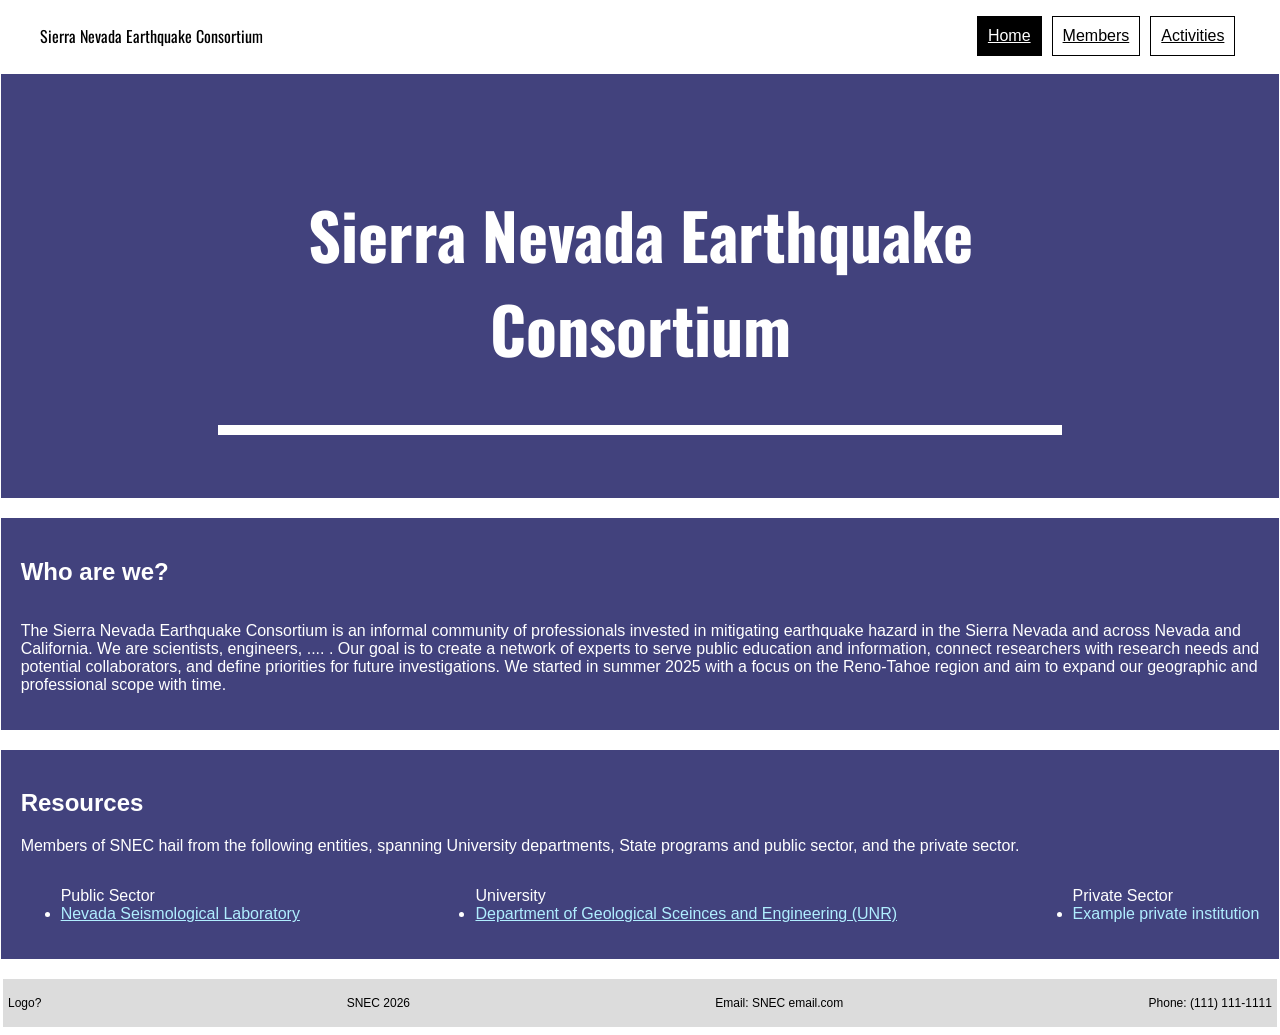
<file: index.html>
<!DOCTYPE html>
<head>
    <title>Sierra Nevada Earthquake Consortium</title>
    <link rel="stylesheet" href="style.css">
    <link href="https://fonts.googleapis.com/css2?family=Oswald:wght@400;700&display=swap" rel="stylesheet">
</head>

<body>
    <header class="header">
        <p class="oswald">Sierra Nevada Earthquake Consortium</p>

        <div class="links">
            <a class="top_link here" href=".">Home</a>
            <a class="top_link" href="./members">Members</a>
            <a class="top_link" href="./activities">Activities</a>
        </div>
    </header>

    <div class="blue_box col_center">
        <h1 class="low_border oswald">
            Sierra Nevada Earthquake Consortium
        </h1>
    </div>

    <div class="main_cont">


        <div class="blue_box col_left">
            <h2>Who are we?</h2>
            <div class="text_cont">
                <p>
                    The Sierra Nevada Earthquake Consortium is an informal community of professionals invested in mitigating 
                    earthquake hazard in the Sierra Nevada and across Nevada and California.  We are scientists, engineers, .... .  
                    Our goal is to create a network of experts to serve public education and information, connect researchers 
                    with research needs and potential collaborators, and define priorities for future investigations.  
                    We started in summer 2025 with a focus on the Reno-Tahoe region and aim to expand our geographic 
                    and professional scope with time. 
                </p>
            </div>
        </div>

        <div class="blue_box">
            <h2>Resources</h2>
            <p>
                Members of SNEC hail from the following entities, spanning University departments, 
                State programs and public sector, and the private sector.
            </p>

            <div class="row_center">
                <ul> 
                    Public Sector
                    <li><a href="https://www.unr.edu/nevada-seismo-lab" target="_blank">Nevada Seismological Laboratory</a></li>
                </ul>

                <ul>
                    University
                    <li><a href="https://www.unr.edu/geology" target="_blank">Department of Geological Sceinces and Engineering (UNR)</a></li>
                </ul>

                <ul>
                    Private Sector
                    <li><a>Example private institution</a></li>
                </ul>
            </div>
        </div>
    </div>

    <footer class="footer">
        <p>Logo?</p>
        <p>SNEC 2026</p>
        <p>Email: SNEC email.com</p>
        <p>Phone: (111) 111-1111</p>
    </footer>


</body>
</file>
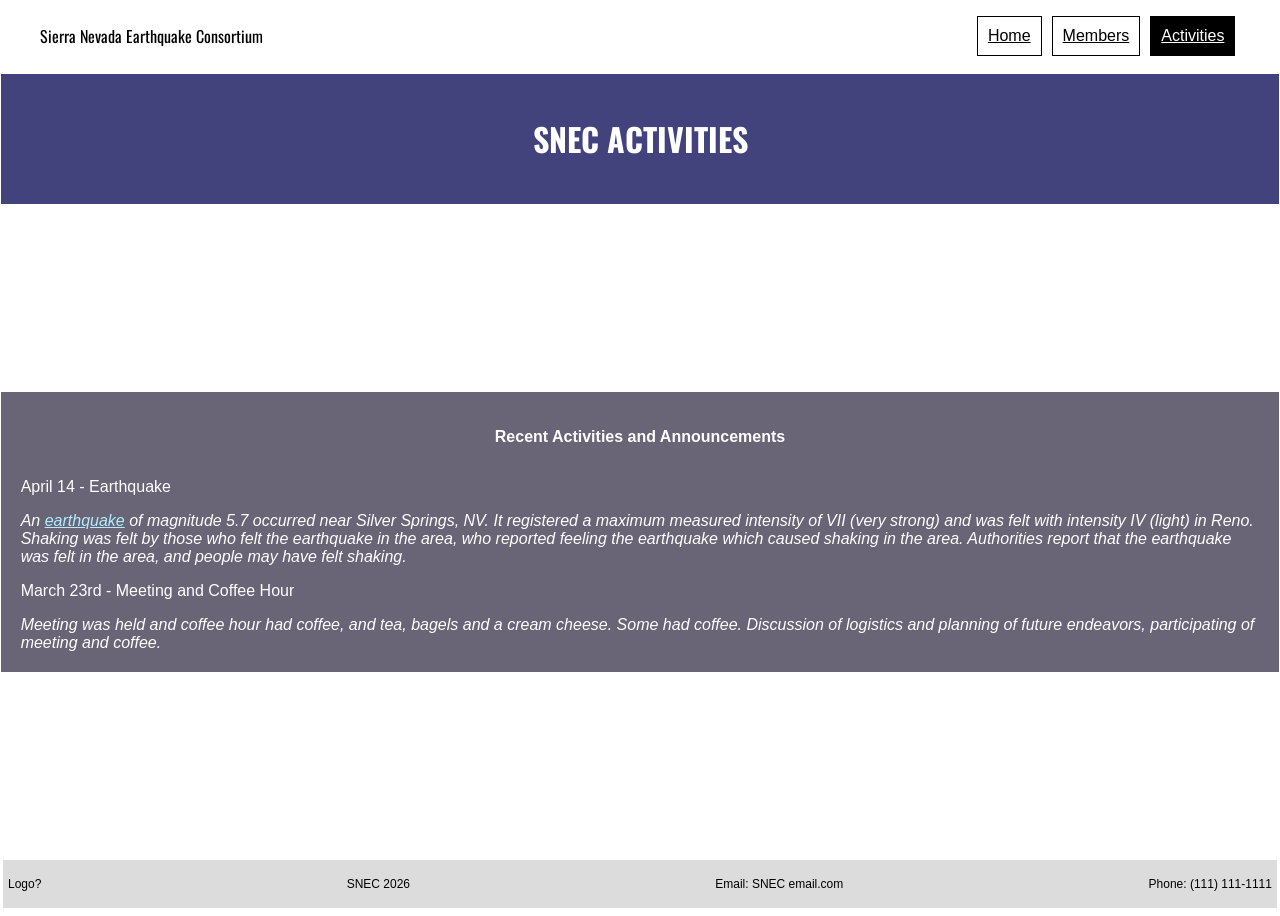
<file: activities/index.html>
<!DOCTYPE html>
<head>
    <title>Sierra Nevada Earthquake Consortium</title>
    <script src="../jquery-4.0.0.min.js"></script>
    <link rel="stylesheet" href="../style.css">
    <link href="https://fonts.googleapis.com/css2?family=Oswald:wght@400;700&display=swap" rel="stylesheet">
</head>

<body>
    <header class="header">
        <p class="oswald">Sierra Nevada Earthquake Consortium</p>

        <div class="links">
            <a class="top_link" href="..">Home</a>
            <a class="top_link" href="../members">Members</a>
            <a class="top_link here" href="../activities">Activities</a>
        </div>
    </header>

    <div class="blue_box col_center">
        <h1 class="oswald col_center">
            SNEC ACTIVITIES
        </h1>
    </div>

    <div class="main_cont">
        
        <!-- Depending on how often this needs to be updated, this can also be automated with a script -->
        <div class="gray_box col_left">
            <p style="text-align: center;"><b>Recent Activities and Announcements</b></p>
            <p>April 14 - Earthquake</p>
            <i>An <a href="https://earthquake.usgs.gov/earthquakes/eventpage/nn00914068/executive" target="_blank">earthquake</a> 
                of magnitude 5.7 occurred near Silver Springs, NV. It registered a maximum measured intensity of VII (very strong)
                and was felt with intensity IV (light) in Reno. Shaking was felt by those who felt the earthquake in the area, who reported feeling
                the earthquake which caused shaking in the area. Authorities report that the earthquake was felt in the area, and people may have
                felt shaking.
            </i>
            <p>March 23rd - Meeting and Coffee Hour</p>
            <i>
                Meeting was held and coffee hour had coffee, and tea, bagels and a cream cheese. Some had coffee. Discussion
                of logistics and planning of future endeavors, participating of meeting and coffee.
            </i>
        </div>
    </div>


    <footer class="footer">
        <p>Logo?</p>
        <p>SNEC 2026</p>
        <p>Email: SNEC email.com</p>
        <p>Phone: (111) 111-1111</p>
    </footer>

</body>
</file>
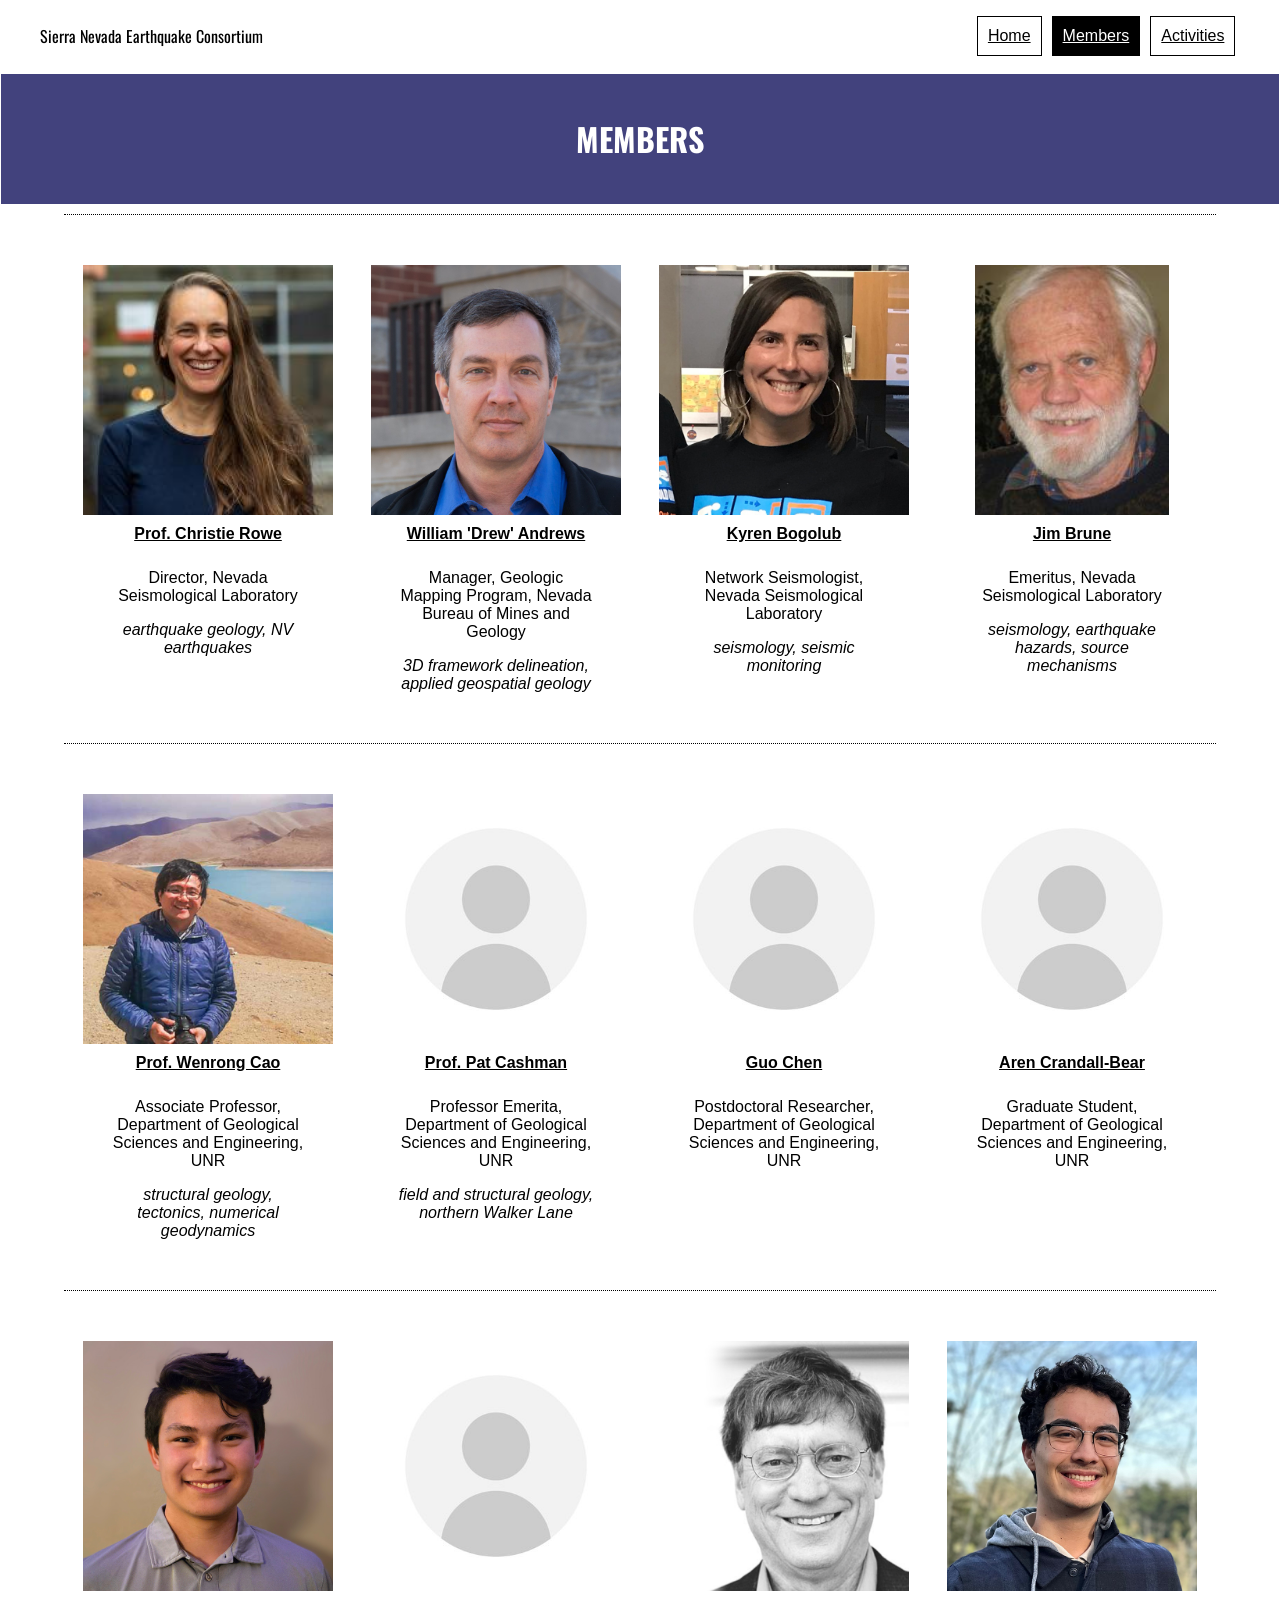
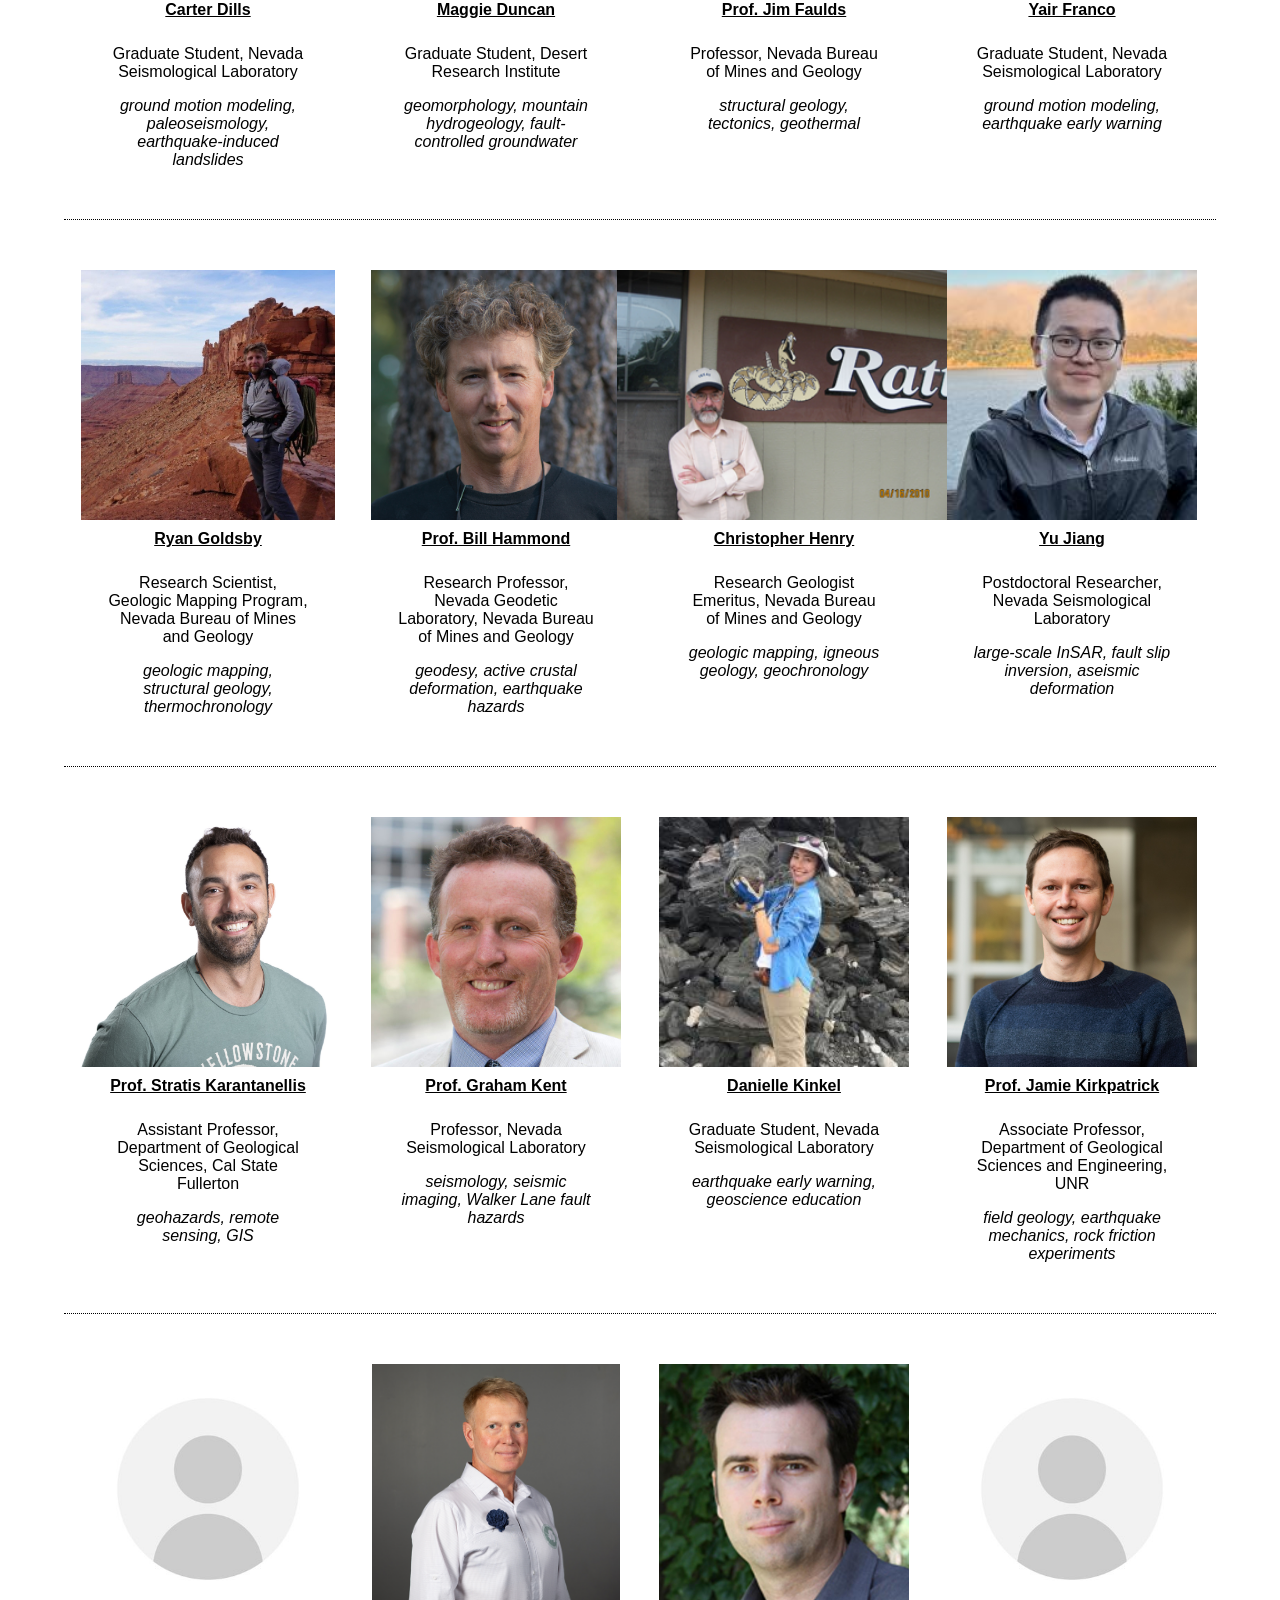
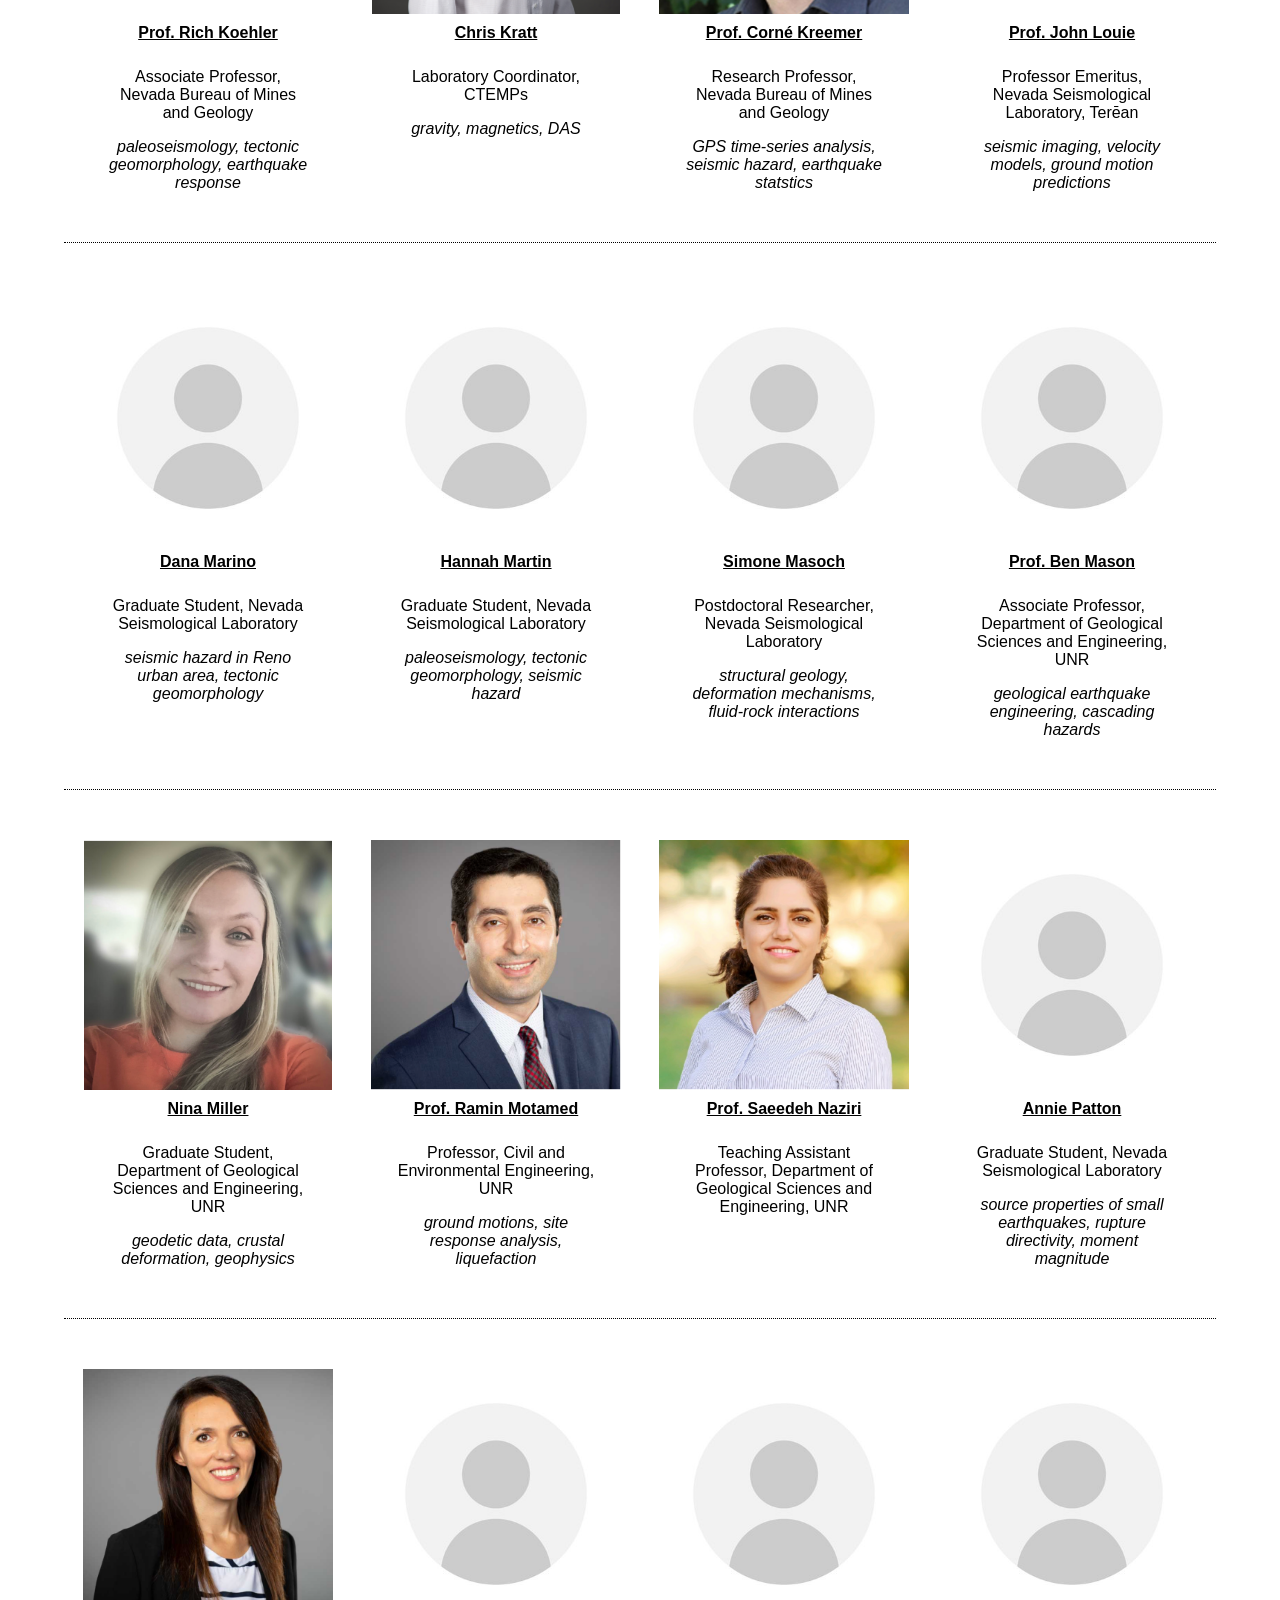
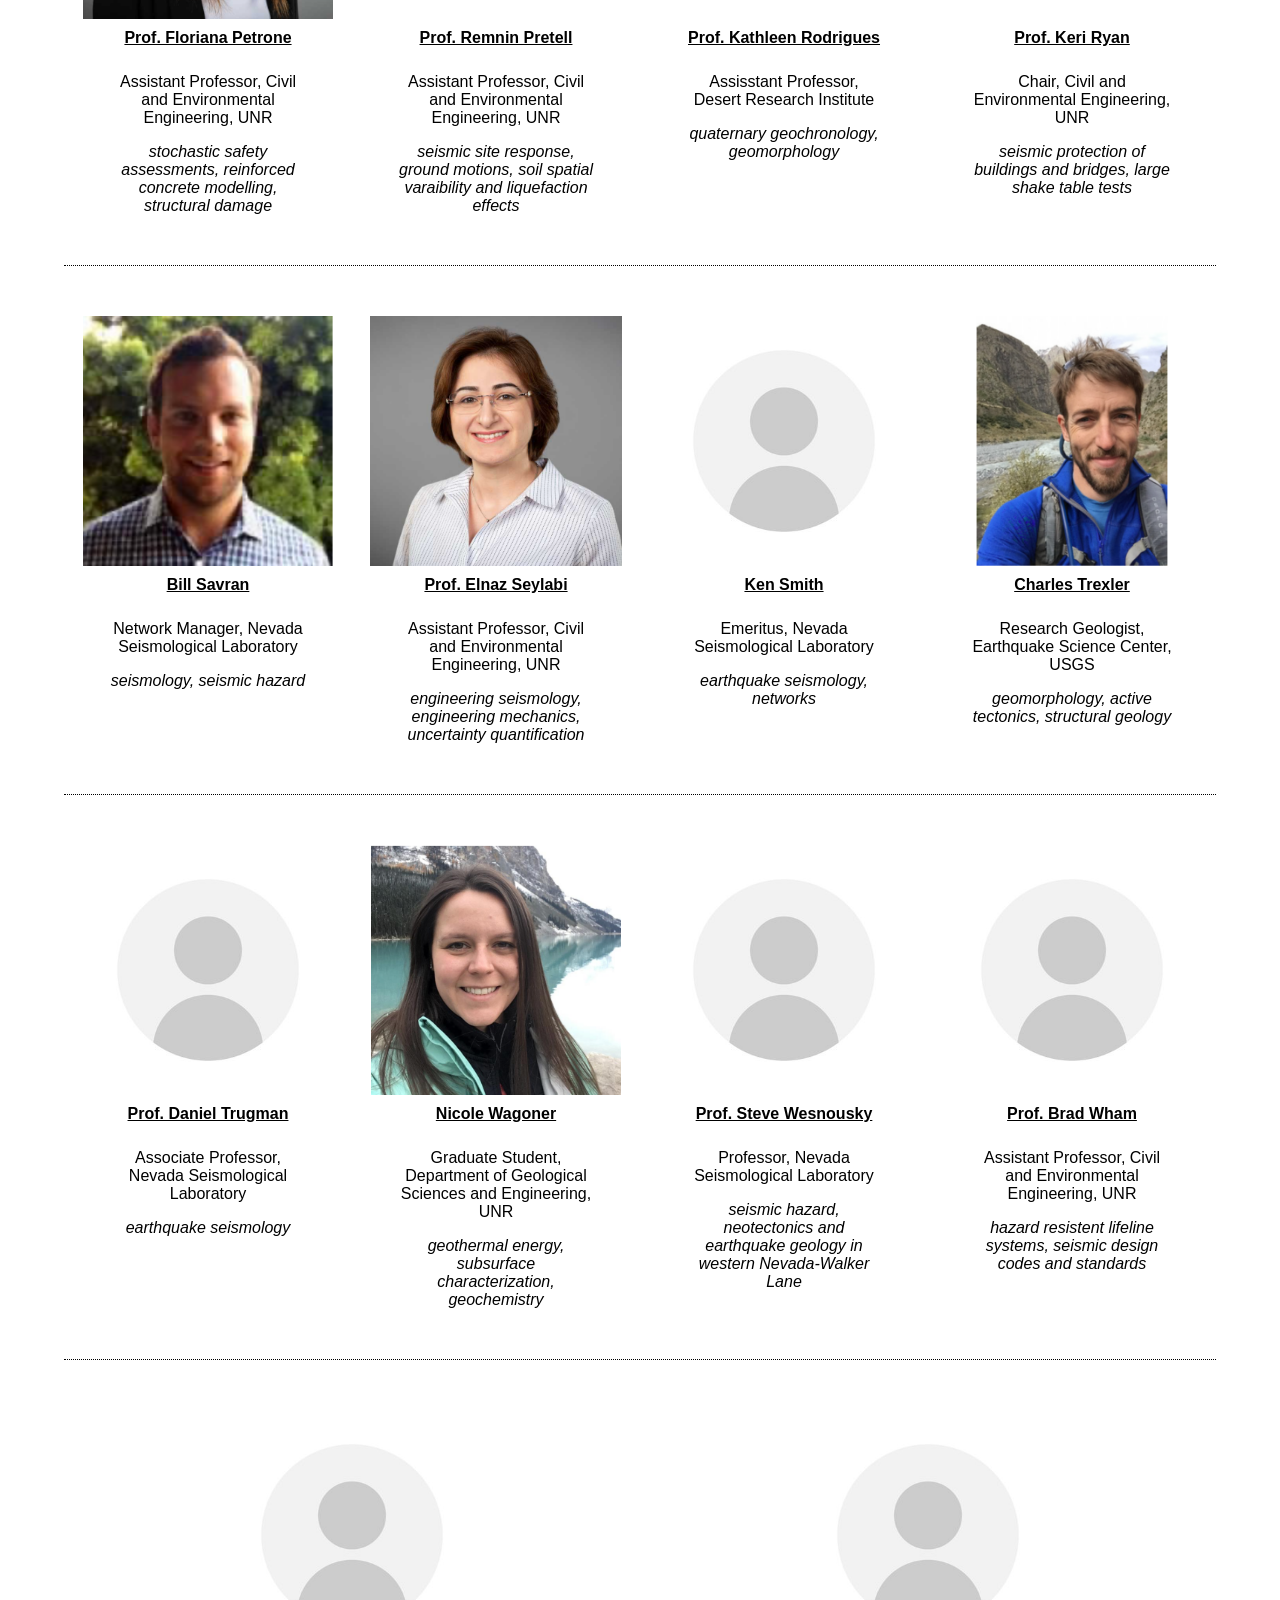
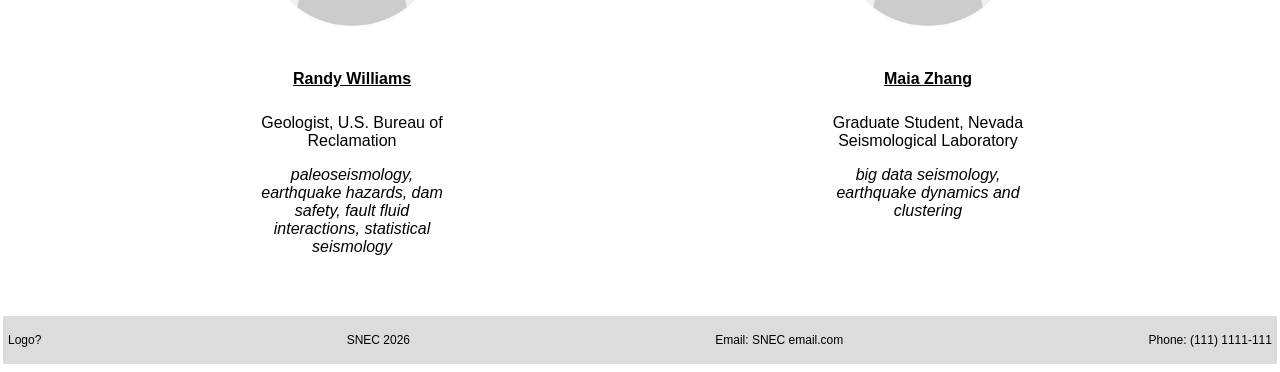
<file: members/index.html>
<!DOCTYPE html>
<head>
    <title>Sierra Nevada Earthquake Consortium</title>
    <script src="../jquery-4.0.0.min.js"></script>
    <script src="./gen_portraits.js"></script>
    <link rel="stylesheet" href="../style.css">
    <link href="https://fonts.googleapis.com/css2?family=Oswald:wght@400;700&display=swap" rel="stylesheet">
</head>

<body>
    <header class="header">
        <p class="oswald">Sierra Nevada Earthquake Consortium</p>

        <div class="links">
            <a class="top_link" href="..">Home</a>
            <a class="top_link here" href="../members">Members</a>
            <a class="top_link" href="../activities">Activities</a>
        </div>
    </header>

    <div class="blue_box col_center">
        <h1 class="oswald col_center">
            MEMBERS
        </h1>
    </div>

    <div class="main_cont">
        <div id="main_portrait_cont">
            
            <!--  THIS IS THE ORIGINAL VERSION OF THE PORTRAIT ROW HTML
                THIS IS AUTOMATED BY gen_portraits.js AND IS ONLY A REFERENCE FOR HOW IT'S ORGANIZED -->

            <!-- <div class="portrait_row row_top">
                <div class="col_center portait_cont">
                    <img class="portrait" src="./img/christie.jpeg">
                    <p class="name">Prof. Christie Rowe<p>
                    <p class="port_desc">Director, Nevada Seismological Laboratory</p>
                    <em class="port_desc">earthquake geology, NV earthquakes</em>
                </div>

                <div class="col_center portait_cont">
                    <img class="portrait" src="./img/drew.jpg">
                    <p class="name">William "Drew" Andrews<p>
                    <p class="port_desc">Manager, Geologic Mapping Program, Nevada Bureau of Mines and Geology</p>
                    <em class="port_desc">3D framework delineation, applied geospatial geology</em>
                </div>

                <div class="col_center portait_cont">
                    <img class="portrait" src="./img/kyren.jpg">
                    <p class="name">Kyren Bogolub<p>
                    <p class="port_desc">Network Seismologist, Nevada Seismological Laboratory</p>
                    <em class="port_desc">seismology, seismic monitoring</em>
                </div>

                <div class="col_center portait_cont">
                    <img class="portrait" src="./img/jimbrune.jpeg">
                    <p class="name">Jim Brune<p>
                    <p class="port_desc">Emeritus, Nevada Seismological Laboratory</p>
                    <em class="port_desc">seismology, earthquake hazards, source mechanisms</em>
                </div>
            </div> -->

        </div>
    </div>

    <footer class="footer">
        <p>Logo?</p>
        <p>SNEC 2026</p>
        <p>Email: SNEC email.com</p>
        <p>Phone: (111) 1111-111</p>
    </footer>

</body>
</file>
<file: style.css>
body {
    font-family: 'Open Sans', sans-serif;
    display: flex;
    min-height: 100vh;
    flex-direction: column;
    justify-content: center;
    align-items: center;
}

/* Bypass flex 1 in mobile */
@media (max-width: 768px) {
    body {
        height: auto; /* Allow content to flow naturally */
        display: block; /* Disable flex layout */
    }

    .main_cont {
        flex: none; /* Remove flex-grow behavior */
    }
}

.oswald {
    font-family: "Oswald";
}

a {
    color: rgb(176, 238, 255);
}

button {
    border: 0;
    padding: 10px;
}

button:hover {
    background-color: rgb(190, 190, 190);
    transition: background-color 0.5s;
}

.header {
    width: 95%;
    height: fit-content;
    display: flex;
    justify-content: space-between;
    align-items: center;
}

.links {
    display: flex;
    flex-wrap: wrap;
}

.top_link {
    border: 1px solid black;
    padding: 10px;
    margin: 5px;
    color: black;
    transition: color 0.5s;
}

.top_link:hover {
    color: gray;
}

/* Indicates the button for the current page */
.here {
    background-color: black;
    color: white;
}

.main_cont {
    display: flex;
    flex: 1;
    min-width: 100%;
    flex-direction: column;
    justify-content: center;
    align-items: center;
}

.low_border {
    display: flex;
    border-bottom: 10px solid white;
    font-size: 64px;
    padding: 50px;
    text-align: center;
    justify-content: center;
    width: 60%;
}

.blue_box {
    background-color: rgb(66, 66, 125);
    color: white;
    padding: 20px;
    margin: 10px;
    width: 98%;
}

.gray_box {
    background-color: rgb(105, 100, 118);
    color: white;
    padding: 20px;
    margin: 10px;
    width: 98%;
}

.col_left {
    display: flex;
    flex-direction: column;
    justify-content: center;
    align-items: left;
}

.col_center {
    display: flex;
    flex-direction: column;
    justify-content: center;
    align-items: center;
}

.row_center {
    display: flex;
    flex-direction: row;
    justify-content: space-between;
    align-items: center;
}

.row_top {
    display: flex;
    flex-direction: row;
    justify-content: space-between;
    align-items: flex-start;
}

.footer {
    display: flex;
    align-items: center;
    justify-content: space-between;
    font-size: 12px;
    background-color: gainsboro;
    padding: 5px 5px;
    margin-top: 10px;
    width: 100%;
}

/* Members page stlying here */

.portrait_cont {
    max-width: 200px;
}

.portrait_row {
    width: 90vw;
    padding: 50px 0 50px;
    justify-content: space-around;
    border-top: 1px dotted;
}

.portrait {
    width: auto;
    height: 250px;
    padding: 0px 10px 0px;
}

.port_desc {
    text-align: center;
}

.name {
    margin: 10px 0px 10px;
    text-align: center;
    font-weight: bold;
    text-decoration: underline;
}
</file>
